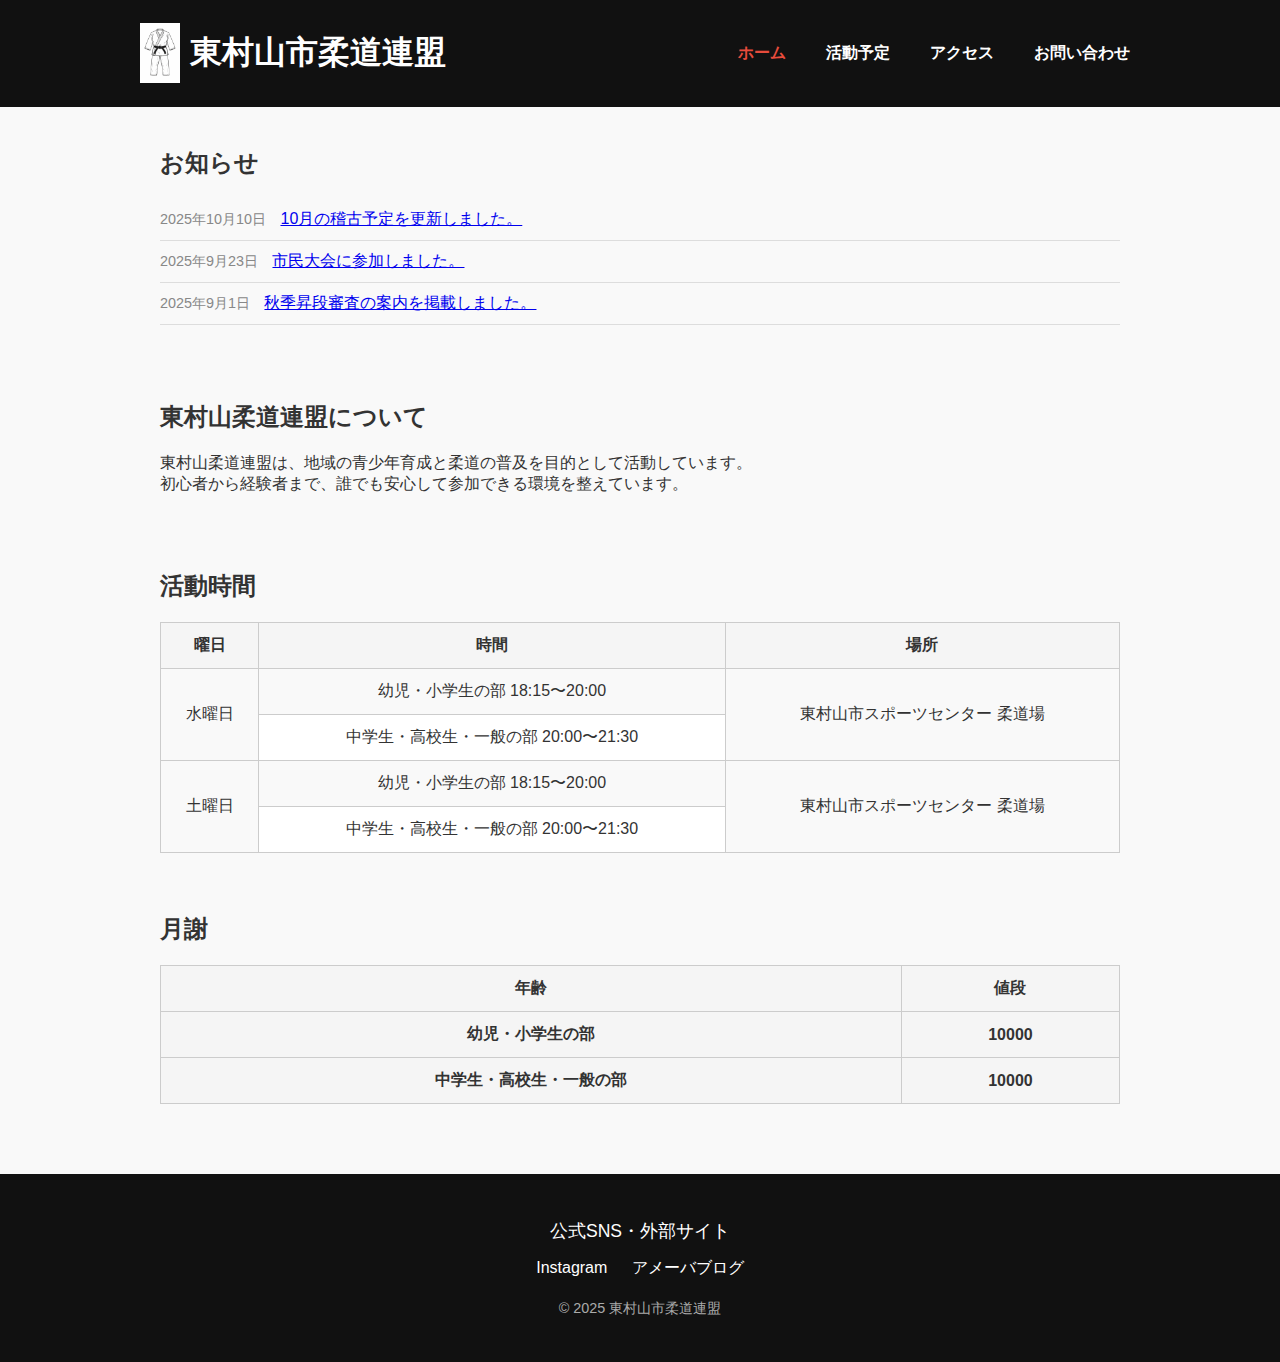
<file: index.html>
<!DOCTYPE html>
<html lang="ja">

    <head>
        <meta charset="UTF-8">
        <meta name="viewport" content="width=device-width, initial-scale=1.0">
        <title>東村山柔道連盟 | ホーム</title>
        <link rel="stylesheet" href="css/style.css">
    </head>

    <body>
        <!-- ===== ヘッダー ===== -->
        <header class="site-header">
            <div class="container header-inner">
                <div class="logo-title">
                    <img src="img/dougi.png" alt="東村山柔道連盟ロゴ" class="logo">
                    <h1>東村山市柔道連盟</h1>
                </div>

                <nav>
                    <ul class="nav-links">
                        <li><a href="index.html" class="nav-link">ホーム</a></li>
                        <li><a href="schedule.html" class="nav-link">活動予定</a></li>
                        <li><a href="access.html" class="nav-link">アクセス</a></li>
                        <li><a href="contact.html" class="nav-link">お問い合わせ</a></li>
                    </ul>
                </nav>
            </div>
        </header>

        <!-- ===== お知らせエリア ===== -->
        <section class="news container">
            <h2>お知らせ</h2>
            <ul class="news-list">
                <li>
                    <span class="date">2025年10月10日</span>
                    <a href="#">10月の稽古予定を更新しました。</a>
                </li>
                <li>
                    <span class="date">2025年9月23日</span>
                    <a href="#">市民大会に参加しました。</a>
                </li>
                <li>
                    <span class="date">2025年9月1日</span>
                    <a href="#">秋季昇段審査の案内を掲載しました。</a>
                </li>
            </ul>
            <!-- <a href="news.html" class="more-link">→ 過去のお知らせを見る</a> -->
        </section>

        <!-- ===== 道場紹介 ===== -->
        <section class="about container">
            <h2>東村山柔道連盟について</h2>
            <p>
                東村山柔道連盟は、地域の青少年育成と柔道の普及を目的として活動しています。<br>
                初心者から経験者まで、誰でも安心して参加できる環境を整えています。
            </p>
        </section>

        <!-- ===== 活動時間 ===== -->
        <section class="schedule container">
            <h2>活動時間</h2>
            <table class="schedule-table">
                <tr>
                    <th>曜日</th>
                    <th>時間</th>
                    <th>場所</th>
                </tr>
                <tr>
                    <td rowspan="2">水曜日</td>
                    <td>幼児・小学生の部 18:15〜20:00</td>
                    <td rowspan="2">東村山市スポーツセンター 柔道場</td>
                </tr>
                <tr>
                    <td>中学生・高校生・一般の部 20:00〜21:30</td>
                </tr>
                <tr>
                    <td rowspan="2">土曜日</td>
                    <td>幼児・小学生の部 18:15〜20:00</td>
                    <td rowspan="2">東村山市スポーツセンター 柔道場</td>
                </tr>
                <tr>
                    <td>中学生・高校生・一般の部 20:00〜21:30</td>
                </tr>
            </table>
        </section>

        <!-- ===== 月謝周り ===== -->
        <section class="schedule container">
            <h2>月謝</h2>
            <table class="schedule-table">
                <tr>
                    <th>年齢</th>
                    <th>値段</th>
                </tr>
                 <tr>
                    <th>幼児・小学生の部</th>
                    <th>10000</th>
                </tr>
                <tr>
                    <th>中学生・高校生・一般の部</th>
                    <th>10000</th>
                </tr>
            </table>
        </section>


        <footer>
            <section class="sns">
                <h2>公式SNS・外部サイト</h2>
                <div class="sns-links">
                    <a href="https://x.gd/B0gC7" target="_blank">Instagram</a>
                    <a href="https://ameblo.jp/higashimurayama-judo/" target="_blank">アメーバブログ</a>
                </div>
            </section>
            <p class="copyright">© 2025 東村山市柔道連盟</p>
        </footer>
        <script src="js/nav.js"></script>
    </body>

</html>
</file>
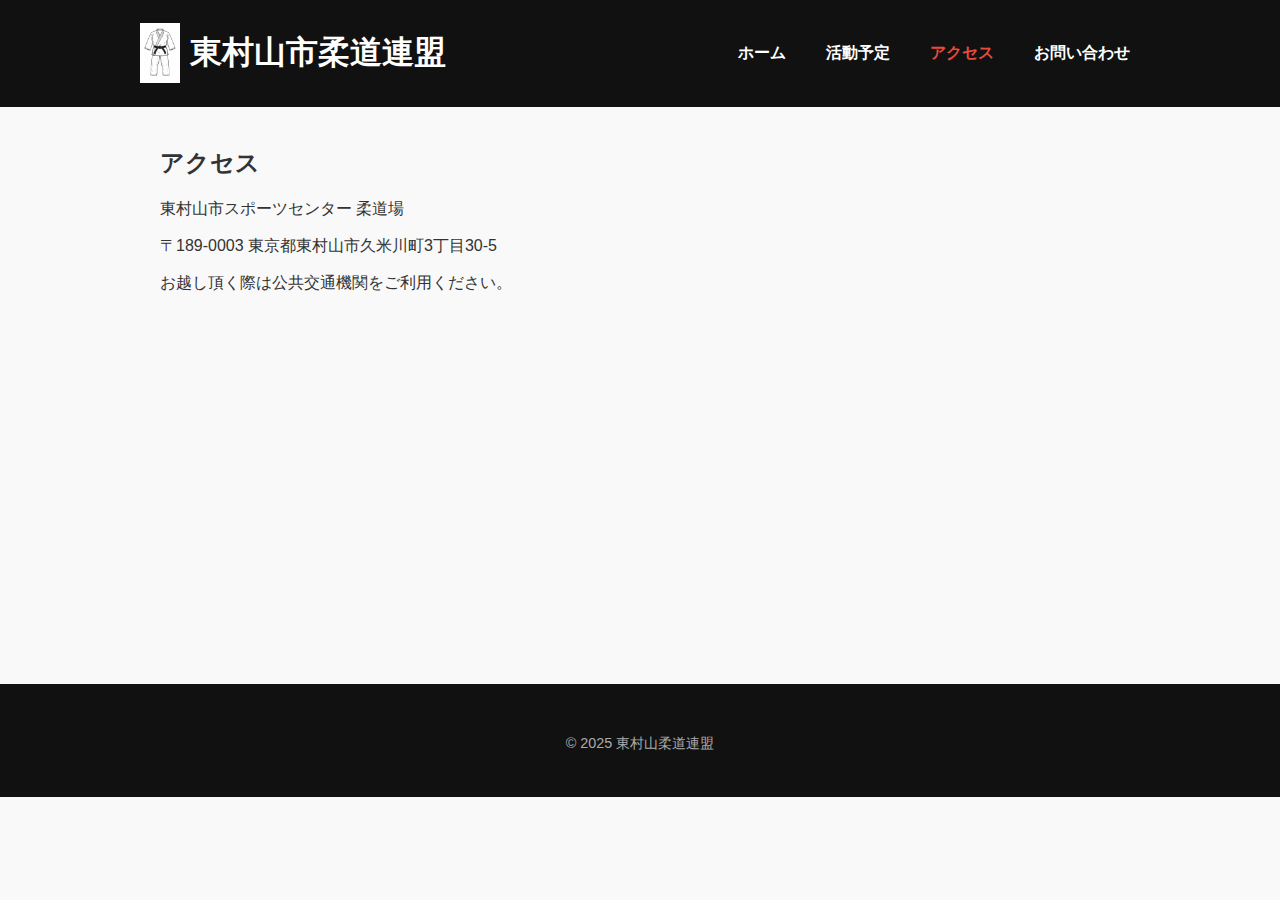
<file: access.html>
<!DOCTYPE html>
<html lang="ja">
    <head>
        <meta charset="UTF-8">
        <meta name="viewport" content="width=device-width, initial-scale=1.0">
        <title>アクセス - 東村山柔道連盟</title>
        <link rel="stylesheet" href="css/style.css">
    </head>

    <body>
        <!-- ===== ヘッダー ===== -->
        <header class="site-header">
            <div class="container header-inner">
                <div class="logo-title">
                    <img src="img/dougi.png" alt="東村山柔道連盟ロゴ" class="logo">
                    <h1>東村山市柔道連盟</h1>
                </div>

                <nav>
                    <ul class="nav-links"> 
                        <li><a href="index.html" class="nav-link">ホーム</a></li>
                        <li><a href="schedule.html" class="nav-link">活動予定</a></li>
                        <li><a href="access.html" class="nav-link">アクセス</a></li>
                        <li><a href="contact.html" class="nav-link">お問い合わせ</a></li>
                    </ul>
                </nav>
            </div>
        </header>


        <!-- メイン -->
        <section class="access container">
            <h2>アクセス</h2>
            <p>東村山市スポーツセンター 柔道場</p>
            <p>〒189-0003 東京都東村山市久米川町3丁目30-5</p>
            <p>お越し頂く際は公共交通機関をご利用ください。</p>



            <div class="map-container">
                <iframe src="https://www.google.com/maps/embed?pb=!1m18!1m12!1m3!1d3237.5849337708896!2d139.47726017614323!3d35.76100537256162!2m3!1f0!2f0!3f0!3m2!1i1024!2i768!4f13.1!3m3!1m2!1s0x6018e705b2eb58c9%3A0x9c3bc0bd11e89a37!2zVEFD5p2x5p2R5bGx44K544Od44O844OE44K744Oz44K_44O877yI5p2x5p2R5bGx5biC5rCR44K544Od44O844OE44K744Oz44K_44O877yJ!5e0!3m2!1sja!2sjp!4v1761219273423!5m2!1sja!2sjp" width="100%" height="300" style="border:0;" allowfullscreen="" loading="lazy" referrerpolicy="no-referrer-when-downgrade"></iframe>
            </div>

        </section>

        <footer>
            <p>© 2025 東村山柔道連盟</p>
        </footer>
        <script src="js/nav.js"></script>
    </body>
</html>
</file>
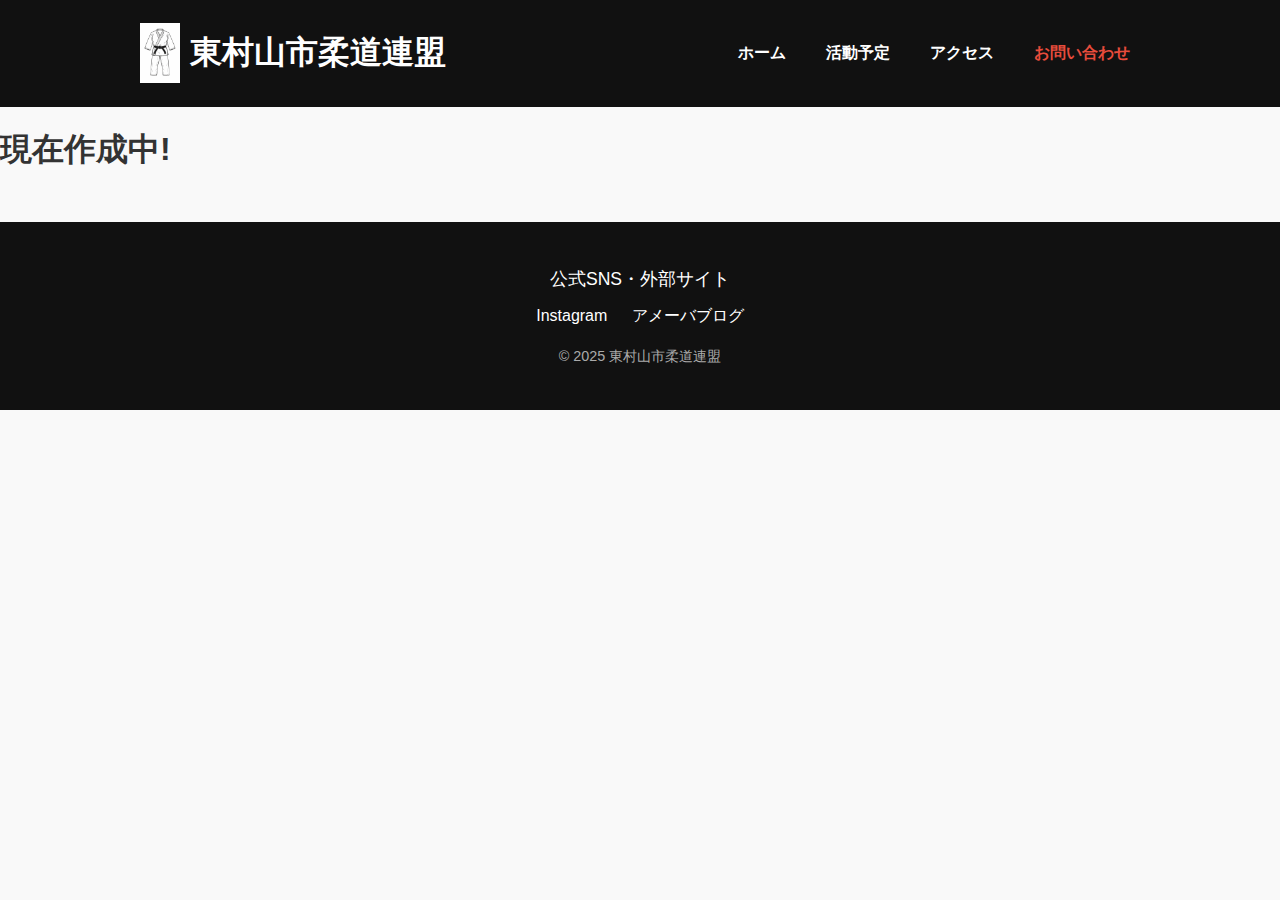
<file: contact.html>
<!DOCTYPE html>
<html lang="ja">
    <head>
        <meta charset="UTF-8">
        <meta name="viewport" content="width=device-width, initial-scale=1.0">
        <title>東村山柔道連盟 | お問い合わせ</title>
        <link rel="stylesheet" href="css/style.css">
    </head>

    <body>

        <!-- ===== ヘッダー ===== -->
        <header class="site-header">
            <div class="container header-inner">
                <div class="logo-title">
                    <img src="img/dougi.png" alt="東村山柔道連盟ロゴ" class="logo">
                    <h1>東村山市柔道連盟</h1>
                </div>

                <nav>
                    <ul class="nav-links">
                        <li><a href="index.html" class="nav-link">ホーム</a></li>
                        <li><a href="schedule.html" class="nav-link">活動予定</a></li>
                        <li><a href="access.html" class="nav-link">アクセス</a></li>
                        <li><a href="contact.html" class="nav-link">お問い合わせ</a></li>
                    </ul>
                </nav>
            </div>
        </header>
        <h1>現在作成中!</h1>









        <footer>
            <section class="sns">
                <h2>公式SNS・外部サイト</h2>
                <div class="sns-links">
                    <a href="https://x.gd/B0gC7" target="_blank">Instagram</a>
                    <a href="https://ameblo.jp/higashimurayama-judo/" target="_blank">アメーバブログ</a>
                </div>
            </section>
            <p class="copyright">© 2025 東村山市柔道連盟</p>
        </footer>
        <script src="js/nav.js"></script>
    </body>














</html>
</file>
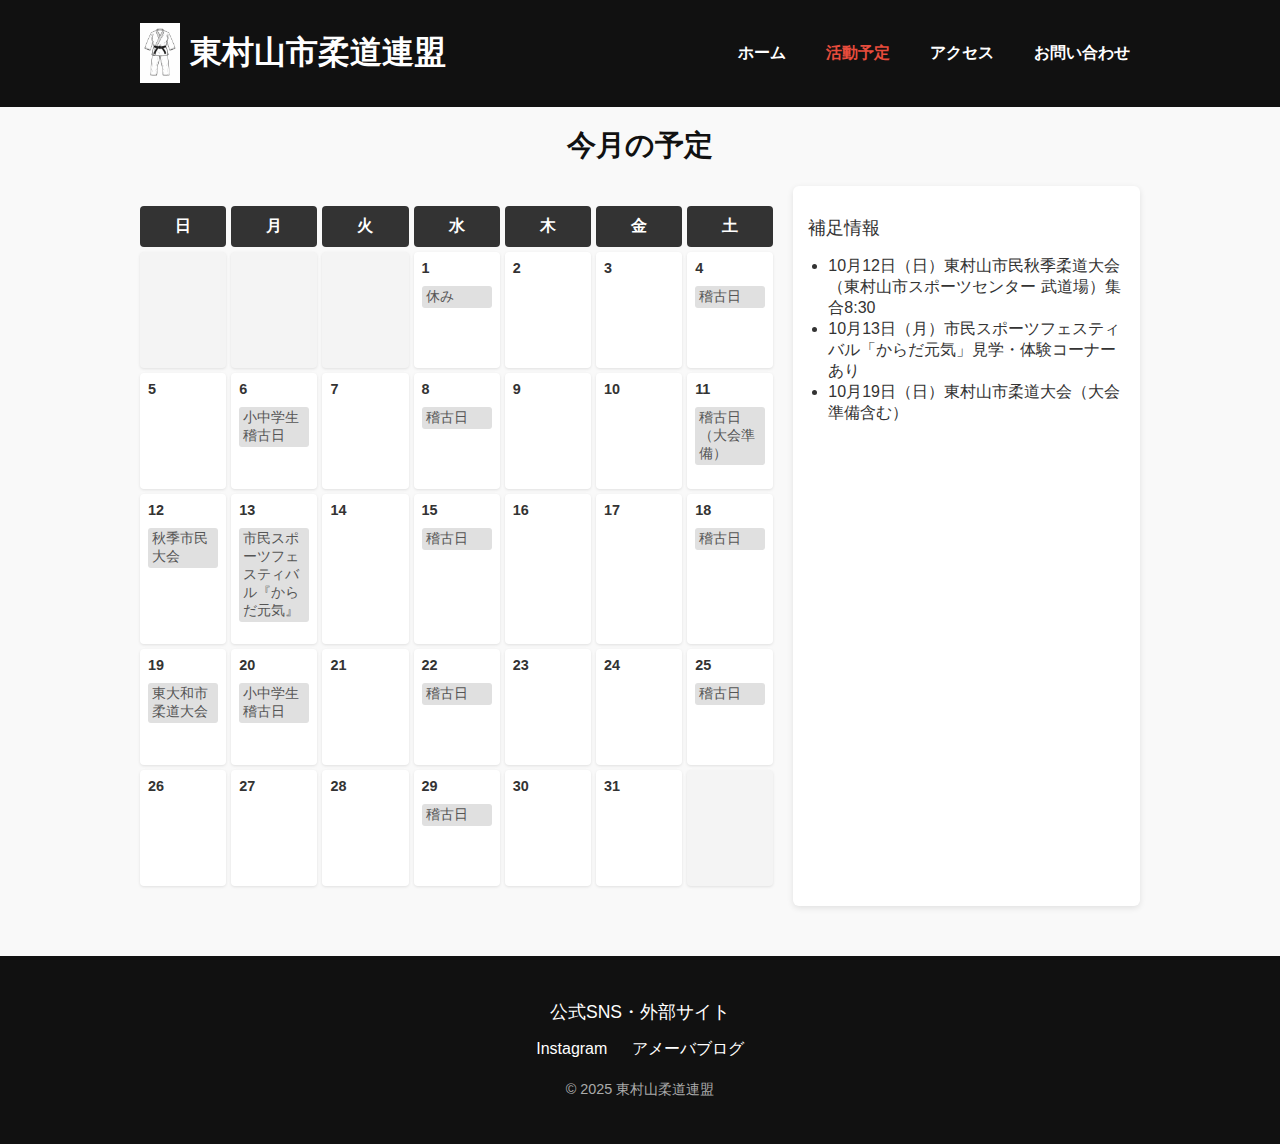
<file: schedule.html>
<!DOCTYPE html>
<html lang="ja">

    <head>
        <meta charset="UTF-8">
        <meta name="viewport" content="width=device-width, initial-scale=1.0">
        <title>東村山柔道連盟 | 活動予定</title>
        <link rel="stylesheet" href="css/style.css">
    </head>

    <body>
        <!-- ===== ヘッダー ===== -->
        <header class="site-header">
            <div class="container header-inner">
                <div class="logo-title">
                    <img src="img/dougi.png" alt="東村山柔道連盟ロゴ" class="logo">
                    <h1>東村山市柔道連盟</h1>
                </div>

                <nav>
                    <ul class="nav-links"> 
                        <li><a href="index.html" class="nav-link">ホーム</a></li>
                        <li><a href="schedule.html" class="nav-link">活動予定</a></li>
                        <li><a href="access.html" class="nav-link">アクセス</a></li>
                        <li><a href="contact.html" class="nav-link">お問い合わせ</a></li>
                    </ul>
                </nav>
            </div>
        </header>

        <!-- ===== 予定表エリア ===== -->
        <h1 class="calendar-title">今月の予定</h1>
        <div class="schedule-container">
            <section id="calendar"></section>
            <section id="notes">
                <h2>補足情報</h2>
                <ul id="note-list"></ul>
            </section>
        </div>


        <footer>
            <section class="sns">
                <h2>公式SNS・外部サイト</h2>
                <div class="sns-links">
                    <a href="https://x.gd/B0gC7" target="_blank">Instagram</a>
                    <a href="https://ameblo.jp/higashimurayama-judo/" target="_blank">アメーバブログ</a>
                </div>
            </section>
            <p>© 2025 東村山柔道連盟</p>
        </footer>
        <script src="js/schedule.js"></script>
        <script src="js/nav.js"></script>
    </body>

</html>
</file>
<file: css/style.css>
/* ===== 全体 ===== */
body {
  font-family: "Noto Sans JP", sans-serif;
  margin: 0;
  color: #333;
  background: #f9f9f9;
}

.container {
  max-width: 960px;
  margin: 0 auto;
  padding: 20px;
}

/* ===== ヘッダー全体 ===== */
.site-header {
  background: #111;
  color: white;
  position: sticky;
  top: 0;
  z-index: 10;
  padding: 10px 0;
}

/* ===== 内側のコンテナ ===== */
.header-inner {
  display: flex;
  justify-content: space-between;
  align-items: center;
  max-width: 1000px;
  margin: 0 auto;
  padding: 0 20px;
}

/* ===== 左側のロゴ＋タイトル ===== */
.logo-title {
  display: flex;
  align-items: center;
  gap: 10px;
}

.logo {
  height: 60px;
}

/* ===== ナビゲーション ===== */
.nav-links {
  list-style: none;
  display: flex;
  gap: 20px;
  margin: 0;
  padding: 0;
}

.nav-links a {
  color: white;
  text-decoration: none;
  font-weight: bold;
  transition: 0.2s;
}

.nav-links a:hover,
.nav-links a.active {
  color: #e74c3c;
}

.nav-link.active {
  color: #e74c3c;
  font-weight: bold;
}

.nav-link {
  color: #333;
  text-decoration: none;
  padding: 5px 10px;
  transition: color 0.3s;
}

/* ホバー時 */
.nav-link:hover {
  color: #666;
}

/* 現在のページ */
body.home .nav-link[href="index.html"] {
  color: #e74c3c;
  font-weight: bold;
}

/* スマホ用レスポンシブ */
@media (max-width: 600px) {
  .header-inner {
    flex-direction: column; /* 縦並びにする */
    align-items: flex-start;
  }

  .logo-title {
    margin-bottom: 10px; /* ロゴとナビの間に余白 */
  }

  .nav-links {
    flex-direction: column; /* リンクを縦並びに */
    gap: 10px;              /* リンク間の隙間を調整 */
    width: 100%;
  }

  .nav-links a {
    padding: 8px 0;         /* タップしやすく */
  }
}


/* ===== お知らせ ===== */
.news-list {
  list-style: none;
  padding: 0;
}

.news-list li {
  border-bottom: 1px solid #ddd;
  padding: 10px 0;
}

.news-list .date {
  display: inline-block;
  color: #888;
  margin-right: 10px;
  font-size: 0.9em;
}

.more-link {
  display: inline-block;
  margin-top: 10px;
  color: #e74c3c;
  text-decoration: none;
}

/* ===== テーブル ===== */
.schedule-table {
  width: 100%;
  border-collapse: collapse;
  background: #fff;
  text-align: center;
  font-family: 'Helvetica Neue', sans-serif;
}

.schedule-table th, .schedule-table td {
  border: 1px solid #ccc;
  padding: 12px 8px;
}

.schedule-table th {
  background: #f5f5f5;
  font-weight: 600;
}

.schedule-table tbody tr:nth-child(even) {
  background: #f9f9f9;
}

.schedule-table td {
  color: #333;
}

/* ======フッター====== */
footer {
  background-color: #111; /* ダークグレー〜黒 */
  color: #fff;
  text-align: center;
  padding: 30px 20px;
  font-family: 'Helvetica Neue', sans-serif;
  margin-top: 50px;
}

footer h2 {
  font-size: 1.1rem;
  margin-bottom: 15px;
  font-weight: 500;
}

.sns-links a {
  color: #fff;
  text-decoration: none;
  margin: 0 10px;
  font-weight: 500;
  transition: color 0.3s;
}

.sns-links a:hover {
  color: #ccc; /* ホバーで少し明るく */
}

footer p {
  margin-top: 20px;
  font-size: 0.9rem;
  color: #aaa;
}

/* 予定表用 */
#calendar {
  display: grid;
  grid-template-columns: repeat(7, 1fr);
  gap: 5px; /* セル間の隙間 */
  max-width: 800px;
  margin: 20px auto;
}

.day-header {
  background: #333;
  color: #fff;
  font-weight: 600;
  text-align: center;
  padding: 10px 0;
  border-radius: 4px;
}

.day-cell {
  background: #fff;
  border-radius: 4px;
  padding: 8px;
  min-height: 100px;
  box-shadow: 0 1px 3px rgba(0,0,0,0.1);
  display: flex;
  flex-direction: column;
}

.day-cell.empty {
  background: #f4f4f4;
}

.day-cell .date {
  font-weight: bold;
  font-size: 0.9rem;
  margin-bottom: 6px;
  align-self: flex-start;
}

.event {
  font-size: 0.85rem;
  color: #555;
  background: #e0e0e0;
  padding: 2px 4px;
  border-radius: 3px;
  margin-top: 4px;
}

.schedule-container {
  display: flex;
  gap: 20px;
  max-width: 1000px;
  margin: 20px auto;
  flex-wrap: wrap; /* 小さい画面では縦に並ぶ */
}

/* カレンダー部分 */
#calendar {
  flex: 2; /* カレンダーを広めに */
  display: grid;
  grid-template-columns: repeat(7, 1fr);
  gap: 5px;
}

/* 補足情報部分 */
#notes {
  flex: 1; /* 補足は狭め */
  background: #fff;
  padding: 15px;
  border-radius: 6px;
  box-shadow: 0 2px 6px rgba(0,0,0,0.1);
}

#notes h2 {
  font-size: 1.1rem;
  margin-bottom: 10px;
  font-weight: 500;
}

#notes ul {
  list-style: disc;
  padding-left: 20px;
  color: #333;
}

.calendar-title {
  text-align: center;
  font-size: 1.8rem;
  font-weight: 600;
  margin-bottom: 20px;
  color: #111;
}

@media (max-width: 600px) {
  .calendar-title {
    font-size: 1.5rem;
    margin-bottom: 15px;
  }
}
</file>
